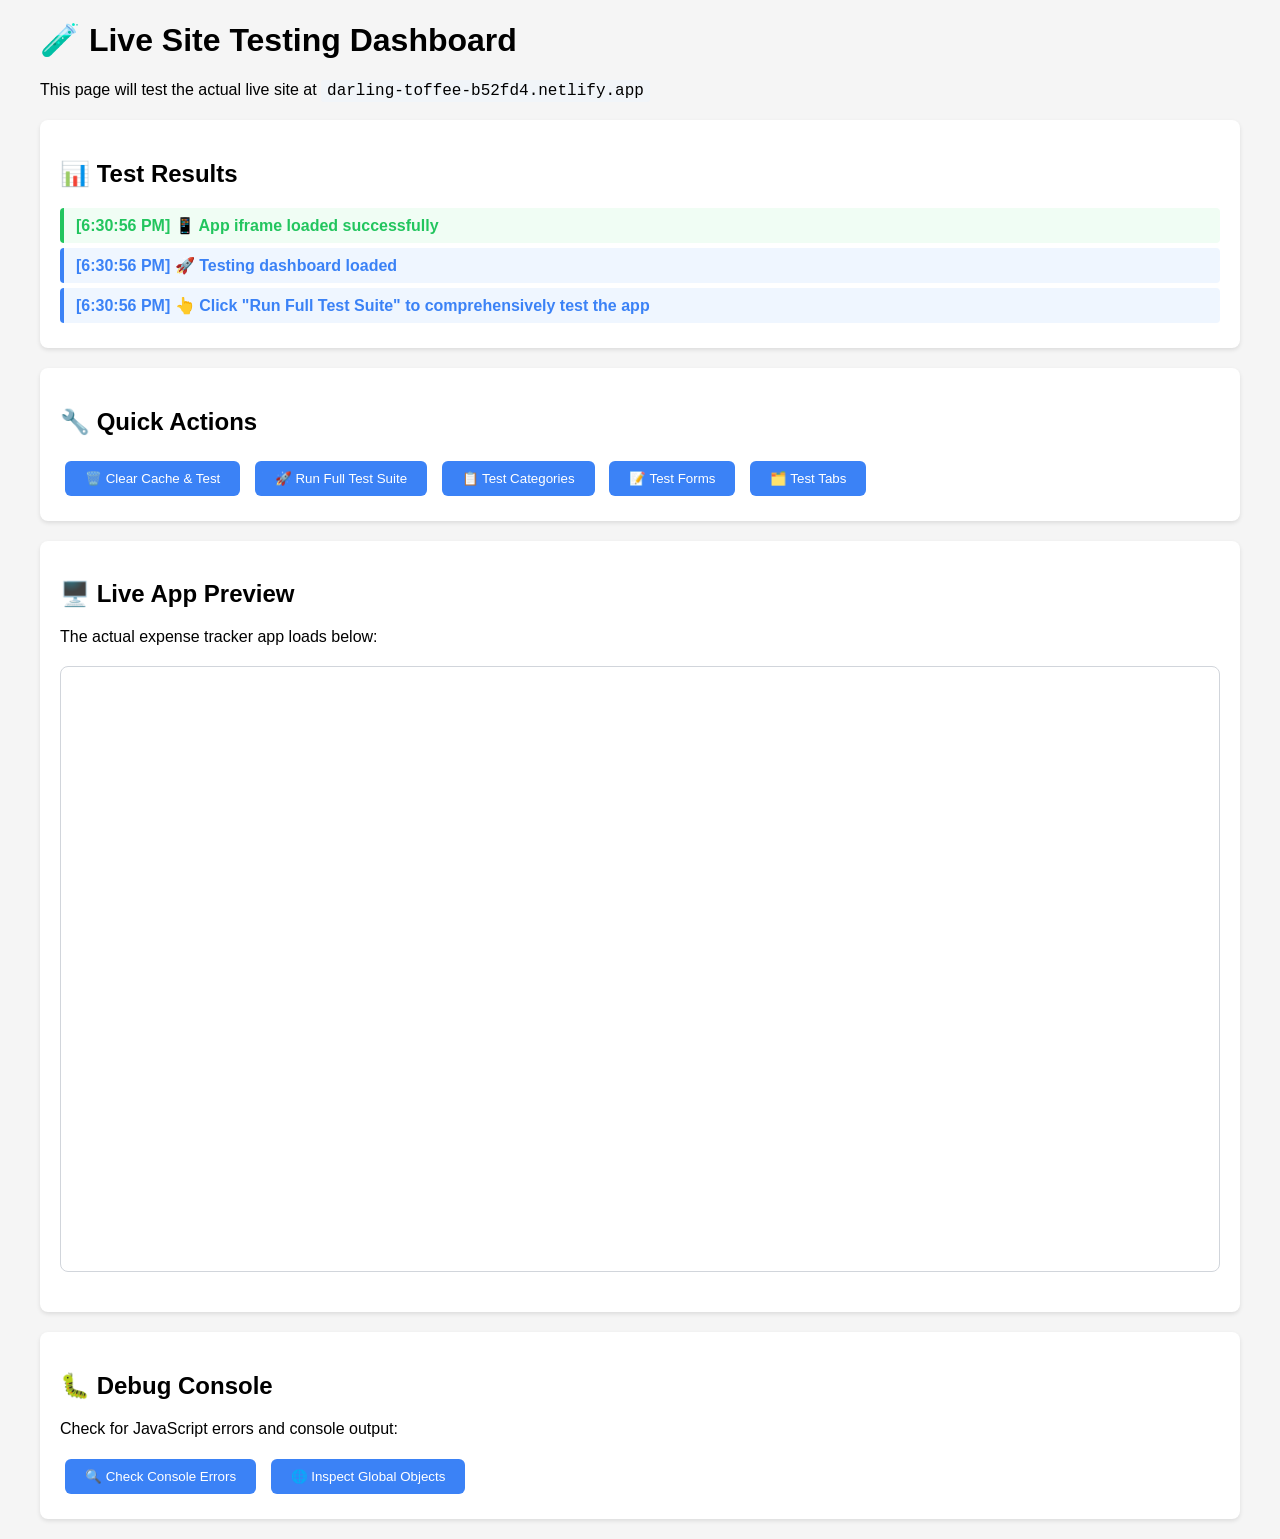
<file: live-test-dashboard.html>
<!DOCTYPE html>
<html lang="en">
<head>
    <meta charset="UTF-8">
    <meta name="viewport" content="width=device-width, initial-scale=1.0">
    <title>🧪 Live Site Testing - Expense Tracker</title>
    <style>
        body { 
            font-family: -apple-system, BlinkMacSystemFont, 'Segoe UI', sans-serif; 
            margin: 20px; 
            background: #f5f5f5;
        }
        .container { max-width: 1200px; margin: 0 auto; }
        .test-section { 
            margin: 20px 0; 
            padding: 20px; 
            background: white;
            border-radius: 8px;
            box-shadow: 0 2px 4px rgba(0,0,0,0.1);
        }
        .success { color: #22c55e; font-weight: 600; }
        .error { color: #ef4444; font-weight: 600; }
        .warning { color: #f59e0b; font-weight: 600; }
        .info { color: #3b82f6; font-weight: 600; }
        button { 
            margin: 5px; 
            padding: 10px 20px; 
            border: none;
            border-radius: 6px;
            background: #3b82f6;
            color: white;
            cursor: pointer;
            font-weight: 500;
        }
        button:hover { background: #2563eb; }
        .status { 
            font-weight: bold; 
            margin: 10px 0; 
            padding: 10px;
            border-radius: 4px;
            background: #f8fafc;
        }
        .log-entry {
            margin: 5px 0;
            padding: 8px 12px;
            border-radius: 4px;
            border-left: 4px solid #e5e7eb;
        }
        .log-entry.success { border-left-color: #22c55e; background: #f0fdf4; }
        .log-entry.error { border-left-color: #ef4444; background: #fef2f2; }
        .log-entry.warning { border-left-color: #f59e0b; background: #fffbeb; }
        .log-entry.info { border-left-color: #3b82f6; background: #eff6ff; }
        code { 
            background: #f1f5f9; 
            padding: 2px 6px; 
            border-radius: 3px; 
            font-family: 'SF Mono', Monaco, monospace;
        }
        .iframe-container {
            border: 1px solid #d1d5db;
            border-radius: 8px;
            overflow: hidden;
            margin: 20px 0;
        }
        iframe {
            width: 100%;
            height: 600px;
            border: none;
        }
    </style>
</head>
<body>
    <div class="container">
        <h1>🧪 Live Site Testing Dashboard</h1>
        <p>This page will test the actual live site at <code>darling-toffee-b52fd4.netlify.app</code></p>
        
        <div class="test-section">
            <h2>📊 Test Results</h2>
            <div id="test-results"></div>
        </div>

        <div class="test-section">
            <h2>🔧 Quick Actions</h2>
            <button onclick="clearCacheAndTest()">🗑️ Clear Cache & Test</button>
            <button onclick="runFullTest()">🚀 Run Full Test Suite</button>
            <button onclick="testCategoryDropdown()">📋 Test Categories</button>
            <button onclick="testFormSubmission()">📝 Test Forms</button>
            <button onclick="testTabNavigation()">🗂️ Test Tabs</button>
        </div>

        <div class="test-section">
            <h2>🖥️ Live App Preview</h2>
            <p>The actual expense tracker app loads below:</p>
            <div class="iframe-container">
                <iframe id="app-frame" src="https://darling-toffee-b52fd4.netlify.app"></iframe>
            </div>
        </div>

        <div class="test-section">
            <h2>🐛 Debug Console</h2>
            <p>Check for JavaScript errors and console output:</p>
            <button onclick="checkConsoleErrors()">🔍 Check Console Errors</button>
            <button onclick="inspectGlobalObjects()">🌐 Inspect Global Objects</button>
            <div id="debug-output"></div>
        </div>
    </div>

    <script>
        function log(message, type = 'info') {
            const resultDiv = document.getElementById('test-results');
            const timestamp = new Date().toLocaleTimeString();
            const logEntry = document.createElement('div');
            logEntry.className = `log-entry ${type}`;
            logEntry.innerHTML = `<strong>[${timestamp}]</strong> ${message}`;
            resultDiv.appendChild(logEntry);
            resultDiv.scrollTop = resultDiv.scrollHeight;
        }

        function clearCacheAndTest() {
            log('🗑️ Attempting to clear cache and reload...', 'info');
            
            // Force reload without cache
            const iframe = document.getElementById('app-frame');
            const url = iframe.src;
            iframe.src = 'about:blank';
            
            setTimeout(() => {
                iframe.src = url + '?nocache=' + Date.now();
                log('✅ Cache cleared, app reloaded', 'success');
                
                // Wait a bit then test
                setTimeout(() => {
                    testCategoryDropdown();
                }, 3000);
            }, 1000);
        }

        function runFullTest() {
            log('🚀 Starting comprehensive test suite...', 'info');
            clearCacheAndTest();
            
            setTimeout(() => {
                testCategoryDropdown();
                setTimeout(() => testFormSubmission(), 2000);
                setTimeout(() => testTabNavigation(), 4000);
                setTimeout(() => checkConsoleErrors(), 6000);
                setTimeout(() => inspectGlobalObjects(), 8000);
            }, 3000);
        }

        function testCategoryDropdown() {
            log('📋 Testing category dropdown...', 'info');
            
            try {
                const iframe = document.getElementById('app-frame');
                const iframeDoc = iframe.contentDocument || iframe.contentWindow.document;
                
                setTimeout(() => {
                    try {
                        const categorySelect = iframeDoc.getElementById('expense-category');
                        
                        if (!categorySelect) {
                            log('❌ Category dropdown not found in DOM', 'error');
                            return;
                        }
                        
                        const options = categorySelect.querySelectorAll('option');
                        log(`📊 Found ${options.length} options in category dropdown`, 'info');
                        
                        if (options.length <= 1) {
                            log('❌ Category dropdown is empty (only placeholder)', 'error');
                            log('💡 This means loadCategories() is not being called or failing', 'warning');
                        } else {
                            log(`✅ Category dropdown has ${options.length - 1} categories`, 'success');
                            const categories = Array.from(options).slice(1).map(opt => opt.textContent);
                            log(`📋 Categories: ${categories.join(', ')}`, 'info');
                        }
                        
                        // Test if categories are being loaded
                        const expenseTracker = iframe.contentWindow.expenseTracker;
                        if (expenseTracker) {
                            log('✅ expenseTracker object found globally', 'success');
                            if (expenseTracker.categories) {
                                log(`📋 ${expenseTracker.categories.length} categories in tracker object`, 'info');
                            }
                        } else {
                            log('❌ expenseTracker object not found globally', 'error');
                        }
                        
                    } catch (error) {
                        log(`❌ Error testing category dropdown: ${error.message}`, 'error');
                    }
                }, 2000);
                
            } catch (error) {
                log(`❌ Cannot access iframe content: ${error.message}`, 'error');
                log('💡 This might be due to CORS restrictions', 'warning');
            }
        }

        function testFormSubmission() {
            log('📝 Testing form submission...', 'info');
            
            try {
                const iframe = document.getElementById('app-frame');
                const iframeDoc = iframe.contentDocument || iframe.contentWindow.document;
                
                // Test expense form
                const expenseForm = iframeDoc.getElementById('expense-form');
                const incomeForm = iframeDoc.getElementById('income-form');
                
                if (!expenseForm) {
                    log('❌ Expense form not found', 'error');
                } else {
                    log('✅ Expense form found', 'success');
                }
                
                if (!incomeForm) {
                    log('❌ Income form not found', 'error');
                } else {
                    log('✅ Income form found', 'success');
                }
                
                // Test form elements
                const requiredElements = [
                    'expense-description', 'expense-amount', 'expense-category', 'expense-date',
                    'income-description', 'income-amount', 'income-type', 'income-date'
                ];
                
                let foundElements = 0;
                requiredElements.forEach(id => {
                    const element = iframeDoc.getElementById(id);
                    if (element) {
                        foundElements++;
                    } else {
                        log(`❌ Missing form element: ${id}`, 'error');
                    }
                });
                
                log(`📊 Found ${foundElements}/${requiredElements.length} required form elements`, foundElements === requiredElements.length ? 'success' : 'warning');
                
            } catch (error) {
                log(`❌ Error testing forms: ${error.message}`, 'error');
            }
        }

        function testTabNavigation() {
            log('🗂️ Testing tab navigation...', 'info');
            
            try {
                const iframe = document.getElementById('app-frame');
                const iframeWindow = iframe.contentWindow;
                
                if (typeof iframeWindow.showTab === 'function') {
                    log('✅ showTab function is available', 'success');
                    
                    const tabs = ['expenses', 'reimbursements', 'categories', 'analytics'];
                    let successCount = 0;
                    
                    tabs.forEach((tab, index) => {
                        setTimeout(() => {
                            try {
                                iframeWindow.showTab(tab);
                                successCount++;
                                log(`✅ Successfully switched to ${tab} tab`, 'success');
                                
                                if (successCount === tabs.length) {
                                    log('🎉 All tab navigation tests passed!', 'success');
                                }
                            } catch (error) {
                                log(`❌ Error switching to ${tab} tab: ${error.message}`, 'error');
                            }
                        }, index * 1000);
                    });
                    
                } else {
                    log('❌ showTab function not found', 'error');
                    log('💡 This indicates the JavaScript has errors or is not loading', 'warning');
                }
                
            } catch (error) {
                log(`❌ Error testing tab navigation: ${error.message}`, 'error');
            }
        }

        function checkConsoleErrors() {
            log('🔍 Checking for console errors...', 'info');
            
            try {
                const iframe = document.getElementById('app-frame');
                const iframeWindow = iframe.contentWindow;
                
                // Override console methods to capture errors
                const originalError = iframeWindow.console.error;
                const originalLog = iframeWindow.console.log;
                
                let errorCount = 0;
                let logCount = 0;
                
                iframeWindow.console.error = function(...args) {
                    errorCount++;
                    log(`🚨 Console Error: ${args.join(' ')}`, 'error');
                    originalError.apply(this, args);
                };
                
                iframeWindow.console.log = function(...args) {
                    logCount++;
                    if (args[0] && args[0].includes && (args[0].includes('ExpenseTracker') || args[0].includes('init'))) {
                        log(`📝 Console Log: ${args.join(' ')}`, 'info');
                    }
                    originalLog.apply(this, args);
                };
                
                setTimeout(() => {
                    log(`📊 Captured ${errorCount} errors and ${logCount} logs`, 'info');
                }, 5000);
                
            } catch (error) {
                log(`❌ Error setting up console monitoring: ${error.message}`, 'error');
            }
        }

        function inspectGlobalObjects() {
            log('🌐 Inspecting global objects...', 'info');
            
            try {
                const iframe = document.getElementById('app-frame');
                const iframeWindow = iframe.contentWindow;
                
                // Check for key objects
                const globalChecks = [
                    'ExpenseTracker',
                    'expenseTracker',
                    'showTab',
                    'document'
                ];
                
                globalChecks.forEach(obj => {
                    if (typeof iframeWindow[obj] !== 'undefined') {
                        log(`✅ Global object '${obj}' exists (type: ${typeof iframeWindow[obj]})`, 'success');
                    } else {
                        log(`❌ Global object '${obj}' not found`, 'error');
                    }
                });
                
                // Check if ExpenseTracker class can be instantiated
                if (typeof iframeWindow.ExpenseTracker === 'function') {
                    try {
                        // Don't actually create instance, just check if we can
                        log('✅ ExpenseTracker class can be accessed', 'success');
                    } catch (error) {
                        log(`❌ ExpenseTracker class error: ${error.message}`, 'error');
                    }
                }
                
                // Check DOM elements
                const iframeDoc = iframe.contentDocument || iframe.contentWindow.document;
                const criticalElements = [
                    'expense-form',
                    'income-form', 
                    'expense-category',
                    'total-income',
                    'total-expenses'
                ];
                
                criticalElements.forEach(id => {
                    const element = iframeDoc.getElementById(id);
                    if (element) {
                        log(`✅ DOM element '${id}' found`, 'success');
                    } else {
                        log(`❌ DOM element '${id}' missing`, 'error');
                    }
                });
                
            } catch (error) {
                log(`❌ Error inspecting globals: ${error.message}`, 'error');
            }
        }

        // Auto-start basic test when page loads
        window.addEventListener('load', () => {
            log('🚀 Testing dashboard loaded', 'info');
            log('👆 Click "Run Full Test Suite" to comprehensively test the app', 'info');
            
            // Auto-test after iframe loads
            setTimeout(() => {
                log('🔄 Auto-starting basic tests...', 'info');
                testCategoryDropdown();
            }, 5000);
        });
        
        // Listen for iframe load
        document.getElementById('app-frame').addEventListener('load', () => {
            log('📱 App iframe loaded successfully', 'success');
        });
    </script>
</body>
</html>
</file>
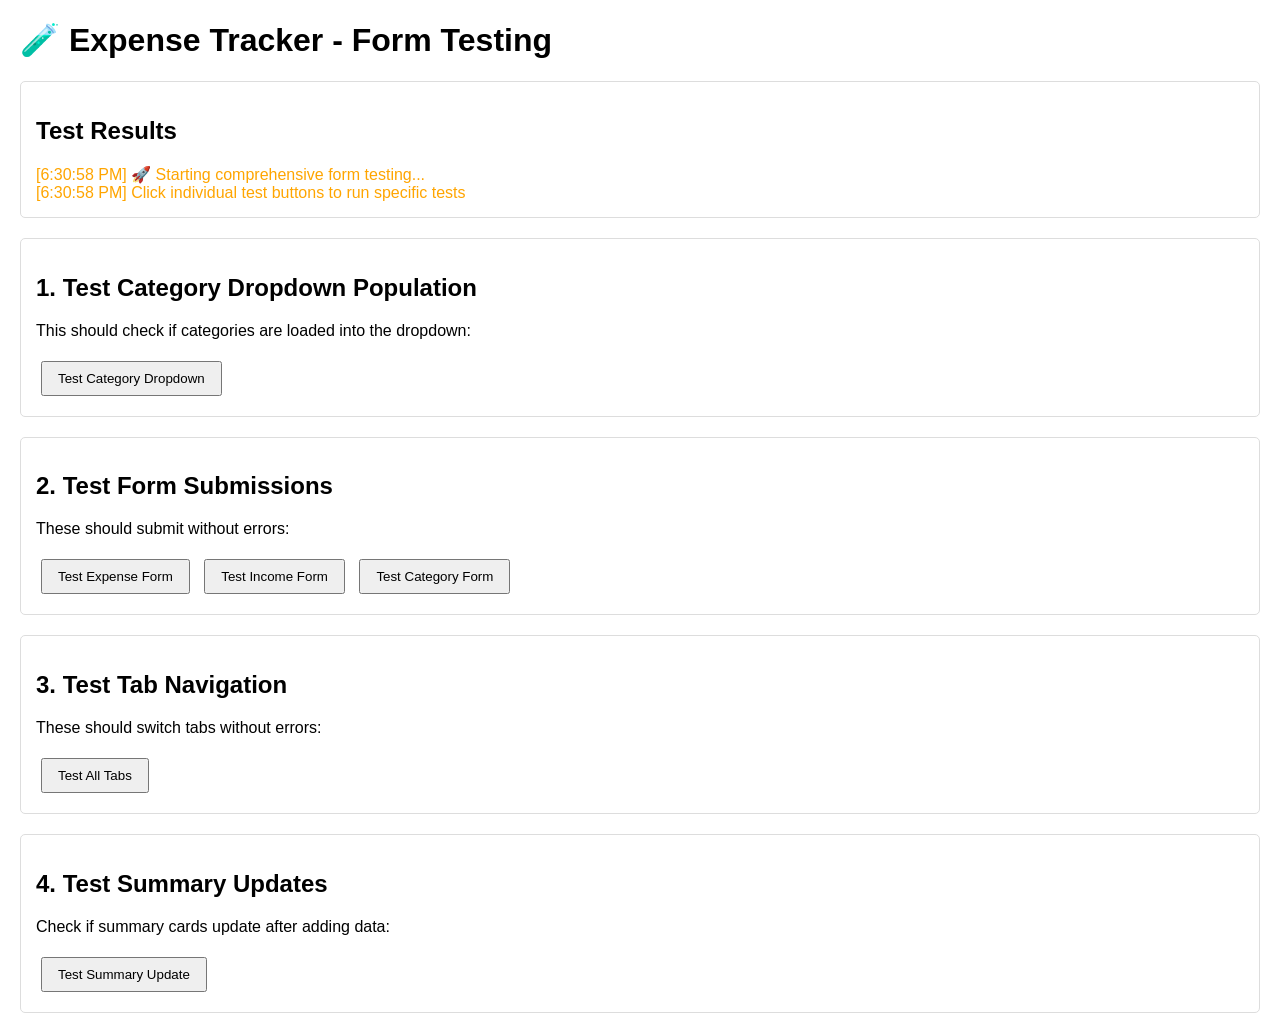
<file: test-fixed-forms.html>
<!DOCTYPE html>
<html lang="en">
<head>
    <meta charset="UTF-8">
    <meta name="viewport" content="width=device-width, initial-scale=1.0">
    <title>Test Fixed Forms - Expense Tracker</title>
    <style>
        body { font-family: Arial, sans-serif; margin: 20px; }
        .test-section { margin: 20px 0; padding: 15px; border: 1px solid #ddd; border-radius: 5px; }
        .success { color: green; }
        .error { color: red; }
        .pending { color: orange; }
        button { margin: 5px; padding: 8px 15px; }
        .status { font-weight: bold; margin: 10px 0; }
    </style>
</head>
<body>
    <h1>🧪 Expense Tracker - Form Testing</h1>
    
    <div class="test-section">
        <h2>Test Results</h2>
        <div id="test-results"></div>
    </div>

    <div class="test-section">
        <h2>1. Test Category Dropdown Population</h2>
        <p>This should check if categories are loaded into the dropdown:</p>
        <button onclick="testCategoryDropdown()">Test Category Dropdown</button>
        <div id="category-test-result"></div>
    </div>

    <div class="test-section">
        <h2>2. Test Form Submissions</h2>
        <p>These should submit without errors:</p>
        <button onclick="testExpenseForm()">Test Expense Form</button>
        <button onclick="testIncomeForm()">Test Income Form</button>
        <button onclick="testCategoryForm()">Test Category Form</button>
        <div id="form-test-result"></div>
    </div>

    <div class="test-section">
        <h2>3. Test Tab Navigation</h2>
        <p>These should switch tabs without errors:</p>
        <button onclick="testTabSwitching()">Test All Tabs</button>
        <div id="tab-test-result"></div>
    </div>

    <div class="test-section">
        <h2>4. Test Summary Updates</h2>
        <p>Check if summary cards update after adding data:</p>
        <button onclick="testSummaryUpdate()">Test Summary Update</button>
        <div id="summary-test-result"></div>
    </div>

    <script>
        function log(message, type = 'info') {
            const resultDiv = document.getElementById('test-results');
            const timestamp = new Date().toLocaleTimeString();
            const className = type === 'success' ? 'success' : type === 'error' ? 'error' : 'pending';
            resultDiv.innerHTML += `<div class="${className}">[${timestamp}] ${message}</div>`;
        }

        function testCategoryDropdown() {
            log('Testing category dropdown population...', 'pending');
            
            // Open the main app in a new window
            const appWindow = window.open('/Users/mike/Desktop/expense-tracker/index.html', 'expense-app');
            
            setTimeout(() => {
                try {
                    const categorySelect = appWindow.document.getElementById('expense-category');
                    if (!categorySelect) {
                        log('❌ Category dropdown not found', 'error');
                        return;
                    }
                    
                    const options = categorySelect.querySelectorAll('option');
                    if (options.length <= 1) {
                        log('❌ Category dropdown is empty (only has placeholder)', 'error');
                    } else {
                        log(`✅ Category dropdown has ${options.length - 1} categories loaded`, 'success');
                        log(`Categories: ${Array.from(options).slice(1).map(opt => opt.textContent).join(', ')}`, 'info');
                    }
                } catch (error) {
                    log(`❌ Error testing categories: ${error.message}`, 'error');
                }
            }, 2000);
        }

        function testExpenseForm() {
            log('Testing expense form submission...', 'pending');
            
            const appWindow = window.open('/Users/mike/Desktop/expense-tracker/index.html', 'expense-app');
            
            setTimeout(() => {
                try {
                    const form = appWindow.document.getElementById('expense-form');
                    const description = appWindow.document.getElementById('expense-description');
                    const amount = appWindow.document.getElementById('expense-amount');
                    const category = appWindow.document.getElementById('expense-category');
                    const date = appWindow.document.getElementById('expense-date');
                    
                    if (!form || !description || !amount || !category || !date) {
                        log('❌ Expense form elements not found', 'error');
                        return;
                    }
                    
                    // Fill form
                    description.value = 'Test Expense';
                    amount.value = '25.50';
                    date.value = '2025-06-19';
                    
                    // Wait for categories to load, then select one
                    setTimeout(() => {
                        if (category.options.length > 1) {
                            category.selectedIndex = 1; // Select first real category
                            
                            // Submit form
                            form.dispatchEvent(new Event('submit'));
                            log('✅ Expense form submitted successfully', 'success');
                        } else {
                            log('❌ No categories available to select', 'error');
                        }
                    }, 1000);
                    
                } catch (error) {
                    log(`❌ Error testing expense form: ${error.message}`, 'error');
                }
            }, 2000);
        }

        function testIncomeForm() {
            log('Testing income form submission...', 'pending');
            
            const appWindow = window.open('/Users/mike/Desktop/expense-tracker/index.html', 'expense-app');
            
            setTimeout(() => {
                try {
                    const form = appWindow.document.getElementById('income-form');
                    const description = appWindow.document.getElementById('income-description');
                    const amount = appWindow.document.getElementById('income-amount');
                    const type = appWindow.document.getElementById('income-type');
                    const date = appWindow.document.getElementById('income-date');
                    
                    if (!form || !description || !amount || !type || !date) {
                        log('❌ Income form elements not found', 'error');
                        return;
                    }
                    
                    // Fill form
                    description.value = 'Test Income';
                    amount.value = '100.00';
                    type.value = 'salary';
                    date.value = '2025-06-19';
                    
                    // Submit form
                    form.dispatchEvent(new Event('submit'));
                    log('✅ Income form submitted successfully', 'success');
                    
                } catch (error) {
                    log(`❌ Error testing income form: ${error.message}`, 'error');
                }
            }, 2000);
        }

        function testCategoryForm() {
            log('Testing category form submission...', 'pending');
            
            const appWindow = window.open('/Users/mike/Desktop/expense-tracker/index.html', 'expense-app');
            
            setTimeout(() => {
                try {
                    // First switch to categories tab
                    if (appWindow.showTab) {
                        appWindow.showTab('categories');
                    }
                    
                    const form = appWindow.document.getElementById('category-form');
                    const name = appWindow.document.getElementById('category-name');
                    const color = appWindow.document.getElementById('category-color');
                    
                    if (!form || !name || !color) {
                        log('❌ Category form elements not found', 'error');
                        return;
                    }
                    
                    // Fill form
                    name.value = 'Test Category';
                    color.value = '#ff0000';
                    
                    // Submit form
                    form.dispatchEvent(new Event('submit'));
                    log('✅ Category form submitted successfully', 'success');
                    
                } catch (error) {
                    log(`❌ Error testing category form: ${error.message}`, 'error');
                }
            }, 2000);
        }

        function testTabSwitching() {
            log('Testing tab navigation...', 'pending');
            
            const appWindow = window.open('/Users/mike/Desktop/expense-tracker/index.html', 'expense-app');
            
            setTimeout(() => {
                try {
                    const tabs = ['expenses', 'reimbursements', 'categories', 'analytics'];
                    let successCount = 0;
                    
                    tabs.forEach((tab, index) => {
                        setTimeout(() => {
                            try {
                                if (appWindow.showTab) {
                                    appWindow.showTab(tab);
                                    successCount++;
                                    log(`✅ Successfully switched to ${tab} tab`, 'success');
                                    
                                    if (successCount === tabs.length) {
                                        log('✅ All tab navigation tests passed!', 'success');
                                    }
                                } else {
                                    log('❌ showTab function not available', 'error');
                                }
                            } catch (error) {
                                log(`❌ Error switching to ${tab} tab: ${error.message}`, 'error');
                            }
                        }, index * 500);
                    });
                    
                } catch (error) {
                    log(`❌ Error testing tab switching: ${error.message}`, 'error');
                }
            }, 2000);
        }

        function testSummaryUpdate() {
            log('Testing summary card updates...', 'pending');
            
            const appWindow = window.open('/Users/mike/Desktop/expense-tracker/index.html', 'expense-app');
            
            setTimeout(() => {
                try {
                    const summaryElements = {
                        income: appWindow.document.getElementById('total-income'),
                        expenses: appWindow.document.getElementById('total-expenses'),
                        reimbursements: appWindow.document.getElementById('total-reimbursements'),
                        balance: appWindow.document.getElementById('net-balance')
                    };
                    
                    let foundElements = 0;
                    Object.entries(summaryElements).forEach(([key, element]) => {
                        if (element) {
                            foundElements++;
                            log(`✅ Found ${key} summary element: ${element.textContent}`, 'success');
                        } else {
                            log(`❌ Missing ${key} summary element`, 'error');
                        }
                    });
                    
                    if (foundElements === 4) {
                        log('✅ All summary elements found and displaying values', 'success');
                    } else {
                        log(`❌ Only ${foundElements}/4 summary elements found`, 'error');
                    }
                    
                } catch (error) {
                    log(`❌ Error testing summary: ${error.message}`, 'error');
                }
            }, 2000);
        }

        // Auto-start comprehensive test
        window.addEventListener('load', () => {
            log('🚀 Starting comprehensive form testing...', 'info');
            log('Click individual test buttons to run specific tests', 'info');
        });
    </script>
</body>
</html>
</file>
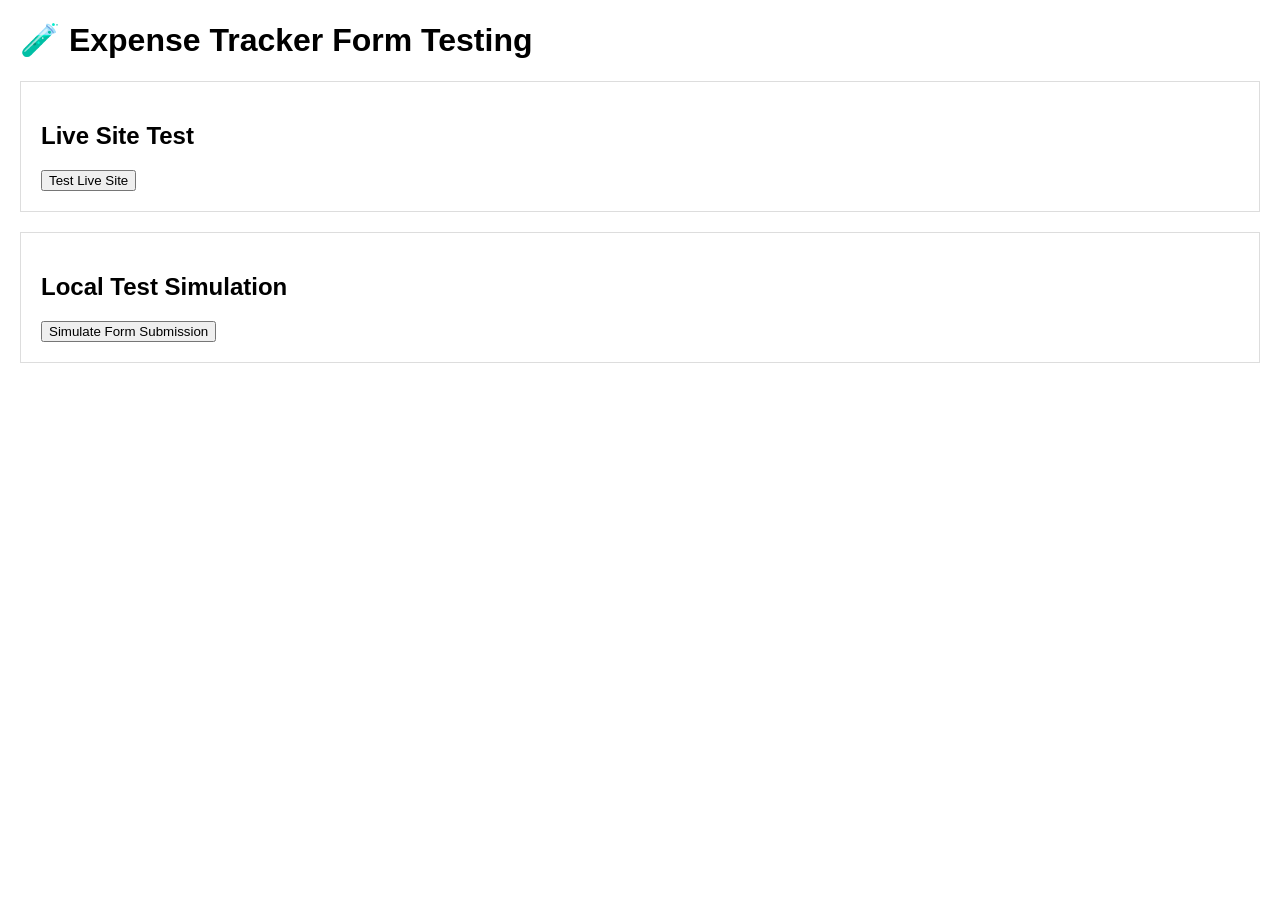
<file: test-forms.html>
<!DOCTYPE html>
<html lang="en">
<head>
    <meta charset="UTF-8">
    <meta name="viewport" content="width=device-width, initial-scale=1.0">
    <title>Form Test - Expense Tracker</title>
    <style>
        body { font-family: Arial, sans-serif; margin: 20px; }
        .test-section { margin: 20px 0; padding: 20px; border: 1px solid #ddd; }
        .success { color: green; }
        .error { color: red; }
        .info { color: blue; }
    </style>
</head>
<body>
    <h1>🧪 Expense Tracker Form Testing</h1>
    
    <div class="test-section">
        <h2>Live Site Test</h2>
        <button onclick="testLiveSite()">Test Live Site</button>
        <div id="live-test-result"></div>
    </div>

    <div class="test-section">
        <h2>Local Test Simulation</h2>
        <button onclick="simulateFormSubmission()">Simulate Form Submission</button>
        <div id="local-test-result"></div>
    </div>

    <script>
        async function testLiveSite() {
            const resultDiv = document.getElementById('live-test-result');
            resultDiv.innerHTML = '<p class="info">Testing live site...</p>';
            
            try {
                const response = await fetch('https://darling-toffee-b52fd4.netlify.app');
                const html = await response.text();
                
                // Check if forms exist
                const hasExpenseForm = html.includes('id="expense-form"');
                const hasIncomeForm = html.includes('id="income-form"');
                const hasScriptTag = html.includes('script.js');
                
                let result = '<h3>Live Site Analysis:</h3>';
                result += `<p class="${hasExpenseForm ? 'success' : 'error'}">✓ Expense Form: ${hasExpenseForm ? 'Found' : 'Missing'}</p>`;
                result += `<p class="${hasIncomeForm ? 'success' : 'error'}">✓ Income Form: ${hasIncomeForm ? 'Found' : 'Missing'}</p>`;
                result += `<p class="${hasScriptTag ? 'success' : 'error'}">✓ Script Tag: ${hasScriptTag ? 'Found' : 'Missing'}</p>`;
                
                // Check if JavaScript debugging is present
                const hasDebugging = html.includes('console.log');
                result += `<p class="${hasDebugging ? 'success' : 'error'}">✓ Debug Logging: ${hasDebugging ? 'Enabled' : 'Not Found'}</p>`;
                
                resultDiv.innerHTML = result;
                
            } catch (error) {
                resultDiv.innerHTML = `<p class="error">❌ Error testing live site: ${error.message}</p>`;
            }
        }
        
        function simulateFormSubmission() {
            const resultDiv = document.getElementById('local-test-result');
            
            // Simulate the form submission logic
            const mockFormData = {
                expense: {
                    description: 'Test Expense',
                    amount: 25.50,
                    category: 'food',
                    date: '2025-06-18',
                    isReimbursement: false
                },
                income: {
                    description: 'Test Income',
                    amount: 1000.00,
                    type: 'salary',
                    date: '2025-06-18'
                }
            };
            
            let result = '<h3>Simulation Results:</h3>';
            
            // Test expense validation
            const expenseValid = mockFormData.expense.description && 
                                mockFormData.expense.amount && 
                                mockFormData.expense.category && 
                                mockFormData.expense.date;
            
            result += `<p class="${expenseValid ? 'success' : 'error'}">✓ Expense Validation: ${expenseValid ? 'PASS' : 'FAIL'}</p>`;
            
            // Test income validation
            const incomeValid = mockFormData.income.description && 
                              mockFormData.income.amount && 
                              mockFormData.income.type && 
                              mockFormData.income.date;
            
            result += `<p class="${incomeValid ? 'success' : 'error'}">✓ Income Validation: ${incomeValid ? 'PASS' : 'FAIL'}</p>`;
            
            // Test data structure
            result += '<h4>Mock Data Structure:</h4>';
            result += '<pre>' + JSON.stringify(mockFormData, null, 2) + '</pre>';
            
            resultDiv.innerHTML = result;
        }
    </script>
</body>
</html>
</file>
